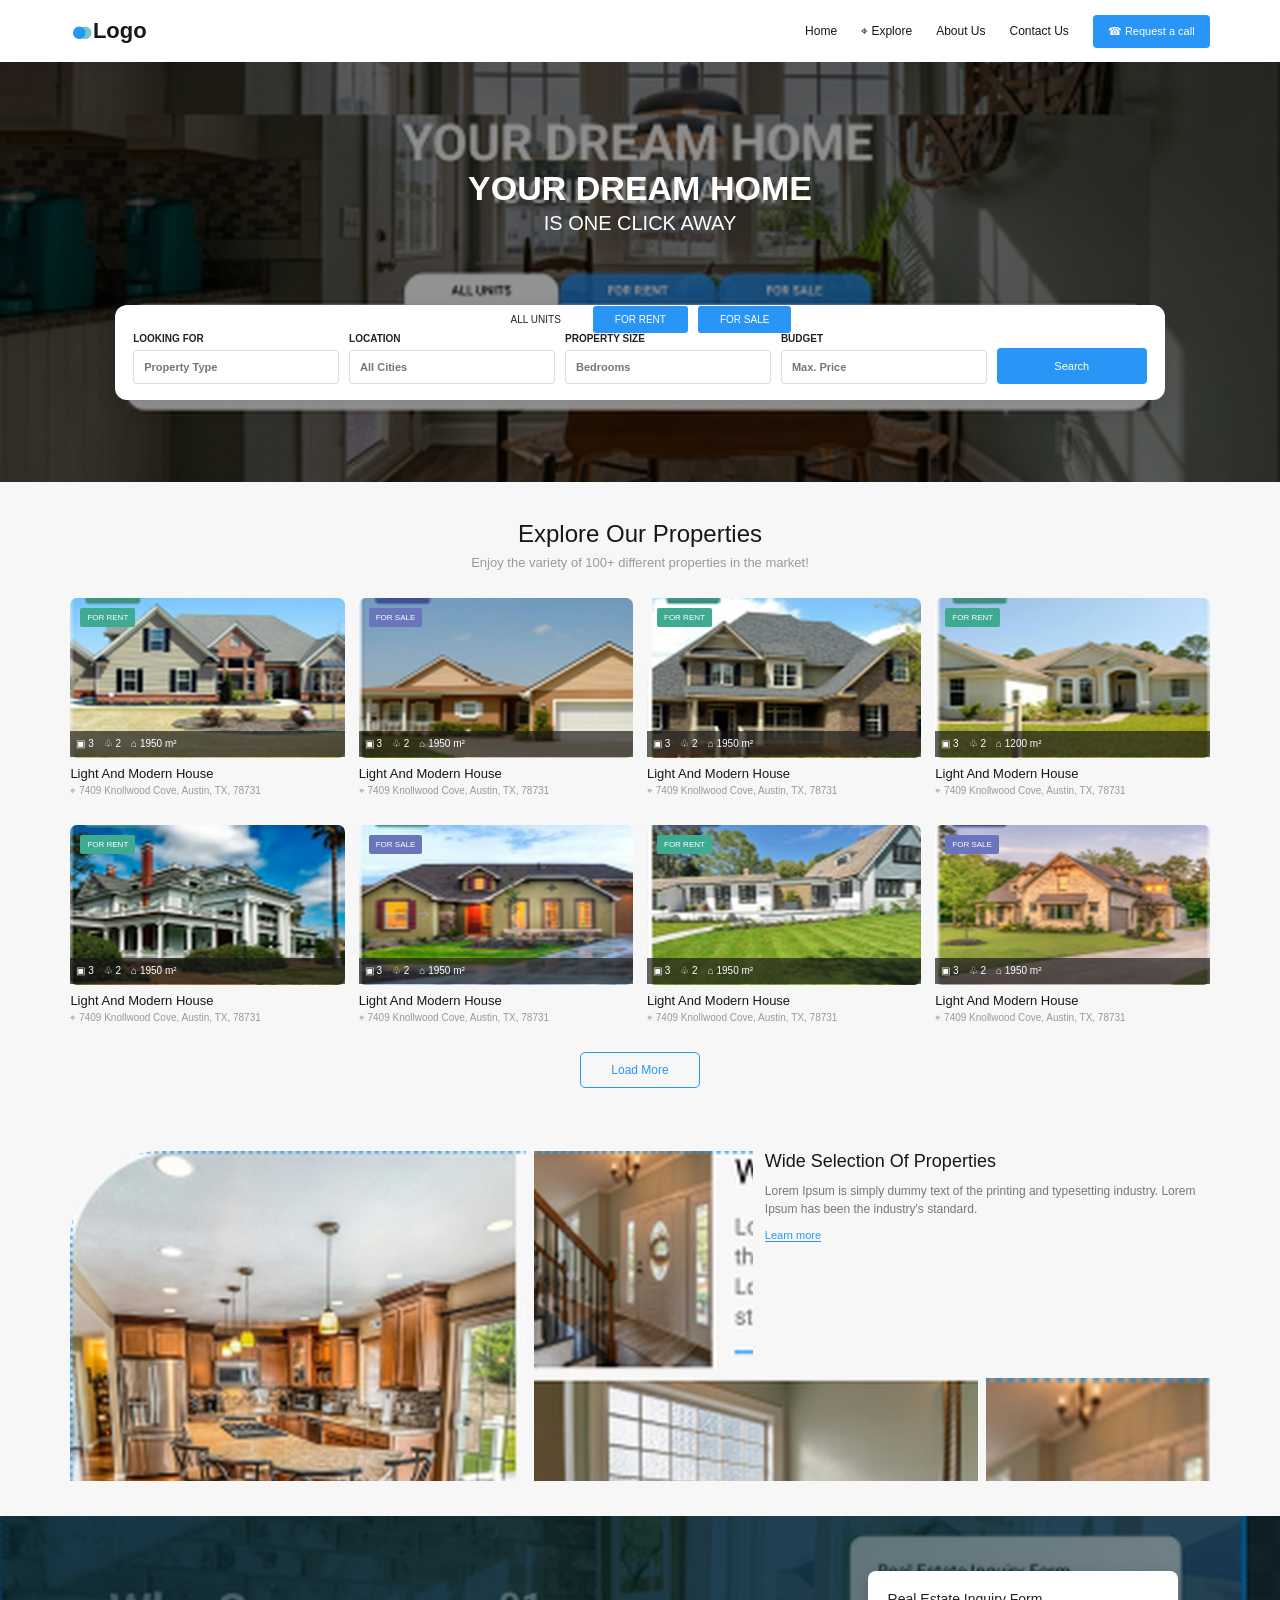
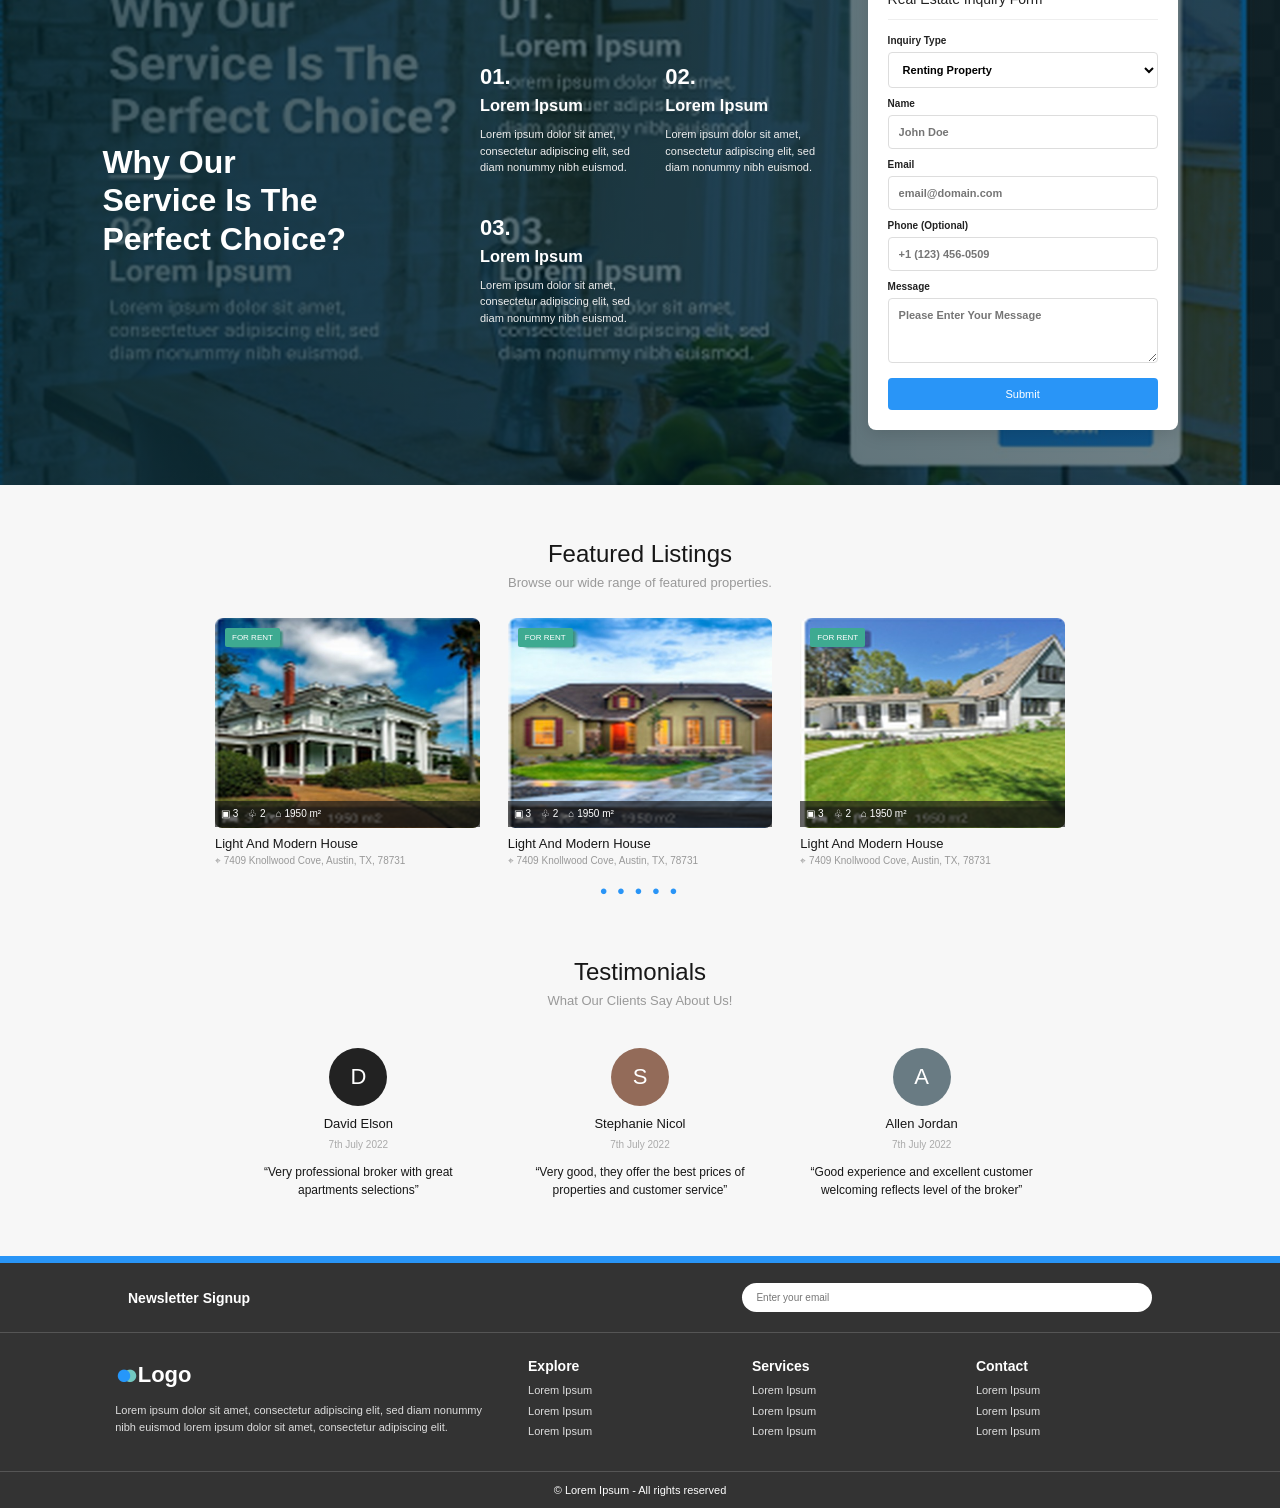
<file: HTML-CSS-BOOTSTRAP/real_estate_site/index.html>
<!DOCTYPE html>
<html lang="en">
<head>
  <meta charset="UTF-8">
  <meta name="viewport" content="width=device-width, initial-scale=1.0">
  <title>DreamHome - Real Estate</title>
  <link rel="stylesheet" href="style.css">
</head>
<body>
  <header class="header">
    <a class="logo" href="index.html"><span class="logo-mark">●</span> Logo</a>
    <nav>
      <a href="index.html">Home</a>
      <a href="#properties">⌖ Explore</a>
      <a href="#about">About Us</a>
      <a href="#contact">Contact Us</a>
      <a class="request" href="#contact">☎ Request a call</a>
    </nav>
  </header>

  <main>
    <section class="hero">
      <div class="hero-content">
        <h1>YOUR DREAM HOME</h1>
        <p>IS ONE CLICK AWAY</p>
        <div class="search-panel">
          <div class="tabs"><span class="selected">ALL UNITS</span><span>FOR RENT</span><span>FOR SALE</span></div>
          <div class="search-fields">
            <label>LOOKING FOR<input type="text" placeholder="Property Type"></label>
            <label>LOCATION<input type="text" placeholder="All Cities"></label>
            <label>PROPERTY SIZE<input type="text" placeholder="Bedrooms"></label>
            <label>BUDGET<input type="text" placeholder="Max. Price"></label>
            <button>Search</button>
          </div>
        </div>
      </div>
    </section>

    <section class="section properties" id="properties">
      <div class="section-heading"><h2>Explore Our Properties</h2><p>Enjoy the variety of 100+ different properties in the market!</p></div>
      <div class="property-grid">
        <article class="property-card"><a href="property.html"><img src="images/house-1.jpg" alt="House"><span class="tag">FOR RENT</span><div class="stats">▣ 3　♧ 2　⌂ 1950 m²</div><h3>Light And Modern House</h3><p>⌖ 7409 Knollwood Cove, Austin, TX, 78731</p></a></article>
        <article class="property-card"><a href="property.html"><img src="images/house-2.jpg" alt="House"><span class="tag sale">FOR SALE</span><div class="stats">▣ 3　♧ 2　⌂ 1950 m²</div><h3>Light And Modern House</h3><p>⌖ 7409 Knollwood Cove, Austin, TX, 78731</p></a></article>
        <article class="property-card"><a href="property.html"><img src="images/house-3.jpg" alt="House"><span class="tag">FOR RENT</span><div class="stats">▣ 3　♧ 2　⌂ 1950 m²</div><h3>Light And Modern House</h3><p>⌖ 7409 Knollwood Cove, Austin, TX, 78731</p></a></article>
        <article class="property-card"><a href="property.html"><img src="images/house-4.jpg" alt="House"><span class="tag">FOR RENT</span><div class="stats">▣ 3　♧ 2　⌂ 1200 m²</div><h3>Light And Modern House</h3><p>⌖ 7409 Knollwood Cove, Austin, TX, 78731</p></a></article>
        <article class="property-card"><a href="property.html"><img src="images/house-5.jpg" alt="House"><span class="tag">FOR RENT</span><div class="stats">▣ 3　♧ 2　⌂ 1950 m²</div><h3>Light And Modern House</h3><p>⌖ 7409 Knollwood Cove, Austin, TX, 78731</p></a></article>
        <article class="property-card"><a href="property.html"><img src="images/house-6.jpg" alt="House"><span class="tag sale">FOR SALE</span><div class="stats">▣ 3　♧ 2　⌂ 1950 m²</div><h3>Light And Modern House</h3><p>⌖ 7409 Knollwood Cove, Austin, TX, 78731</p></a></article>
        <article class="property-card"><a href="property.html"><img src="images/house-7.jpg" alt="House"><span class="tag">FOR RENT</span><div class="stats">▣ 3　♧ 2　⌂ 1950 m²</div><h3>Light And Modern House</h3><p>⌖ 7409 Knollwood Cove, Austin, TX, 78731</p></a></article>
        <article class="property-card"><a href="property.html"><img src="images/house-8.jpg" alt="House"><span class="tag sale">FOR SALE</span><div class="stats">▣ 3　♧ 2　⌂ 1950 m²</div><h3>Light And Modern House</h3><p>⌖ 7409 Knollwood Cove, Austin, TX, 78731</p></a></article>
      </div>
      <a class="load-more" href="#featured">Load More</a>
    </section>

    <section class="wide-feature" id="about">
      <img class="feature-main" src="images/interior-kitchen.jpg" alt="Modern kitchen interior">
      <div class="feature-side">
        <div class="feature-top"><img src="images/interior-stairs.jpg" alt="Interior"><div><h3>Wide Selection Of Properties</h3><p>Lorem Ipsum is simply dummy text of the printing and typesetting industry. Lorem Ipsum has been the industry's standard.</p><a href="#properties">Learn more</a></div></div>
        <div class="feature-bottom"><img src="images/interior-bath.jpg" alt="Bathroom"><img src="images/interior-stairs.jpg" alt="Home interior"></div>
      </div>
    </section>

    <section class="services" id="contact">
      <div class="service-copy">
        <h2>Why Our<br>Service Is The<br>Perfect Choice?</h2>
        <div class="service-points">
          <div><b>01.</b><h3>Lorem Ipsum</h3><p>Lorem ipsum dolor sit amet, consectetur adipiscing elit, sed diam nonummy nibh euismod.</p></div>
          <div><b>02.</b><h3>Lorem Ipsum</h3><p>Lorem ipsum dolor sit amet, consectetur adipiscing elit, sed diam nonummy nibh euismod.</p></div>
          <div><b>03.</b><h3>Lorem Ipsum</h3><p>Lorem ipsum dolor sit amet, consectetur adipiscing elit, sed diam nonummy nibh euismod.</p></div>
        </div>
      </div>
      <form class="inquiry">
        <h3>Real Estate Inquiry Form</h3>
        <label>Inquiry Type<select><option>Renting Property</option><option>Buying Property</option></select></label>
        <label>Name<input type="text" placeholder="John Doe"></label>
        <label>Email<input type="email" placeholder="email@domain.com"></label>
        <label>Phone (Optional)<input type="tel" placeholder="+1 (123) 456-0509"></label>
        <label>Message<textarea placeholder="Please Enter Your Message"></textarea></label>
        <button>Submit</button>
      </form>
    </section>

    <section class="section featured" id="featured">
      <div class="section-heading"><h2>Featured Listings</h2><p>Browse our wide range of featured properties.</p></div>
      <div class="featured-grid">
        <article class="property-card"><a href="property.html"><img src="images/house-5.jpg" alt="Featured property"><span class="tag">FOR RENT</span><div class="stats">▣ 3　♧ 2　⌂ 1950 m²</div><h3>Light And Modern House</h3><p>⌖ 7409 Knollwood Cove, Austin, TX, 78731</p></a></article>
        <article class="property-card"><a href="property.html"><img src="images/house-6.jpg" alt="Featured property"><span class="tag">FOR RENT</span><div class="stats">▣ 3　♧ 2　⌂ 1950 m²</div><h3>Light And Modern House</h3><p>⌖ 7409 Knollwood Cove, Austin, TX, 78731</p></a></article>
        <article class="property-card"><a href="property.html"><img src="images/house-7.jpg" alt="Featured property"><span class="tag">FOR RENT</span><div class="stats">▣ 3　♧ 2　⌂ 1950 m²</div><h3>Light And Modern House</h3><p>⌖ 7409 Knollwood Cove, Austin, TX, 78731</p></a></article>
      </div>
      <div class="dots">● ● ● ● ●</div>
    </section>

    <section class="testimonials">
      <div class="section-heading"><h2>Testimonials</h2><p>What Our Clients Say About Us!</p></div>
      <div class="reviews">
        <article><div class="avatar">D</div><h3>David Elson</h3><small>7th July 2022</small><p>“Very professional broker with great apartments selections”</p></article>
        <article><div class="avatar avatar-two">S</div><h3>Stephanie Nicol</h3><small>7th July 2022</small><p>“Very good, they offer the best prices of properties and customer service”</p></article>
        <article><div class="avatar avatar-three">A</div><h3>Allen Jordan</h3><small>7th July 2022</small><p>“Good experience and excellent customer welcoming reflects level of the broker”</p></article>
      </div>
    </section>
  </main>

  <footer class="footer">
    <div class="newsletter"><strong>Newsletter Signup</strong><input type="email" placeholder="Enter your email"></div>
    <div class="footer-main">
      <div><a class="logo footer-logo" href="#"> <span class="logo-mark">●</span> Logo</a><p>Lorem ipsum dolor sit amet, consectetur adipiscing elit, sed diam nonummy nibh euismod lorem ipsum dolor sit amet, consectetur adipiscing elit.</p></div>
      <div><h3>Explore</h3><a href="#">Lorem Ipsum</a><a href="#">Lorem Ipsum</a><a href="#">Lorem Ipsum</a></div>
      <div><h3>Services</h3><a href="#">Lorem Ipsum</a><a href="#">Lorem Ipsum</a><a href="#">Lorem Ipsum</a></div>
      <div><h3>Contact</h3><a href="#">Lorem Ipsum</a><a href="#">Lorem Ipsum</a><a href="#">Lorem Ipsum</a></div>
    </div>
    <div class="copyright">© Lorem Ipsum - All rights reserved</div>
  </footer>
</body>
</html>
</file>
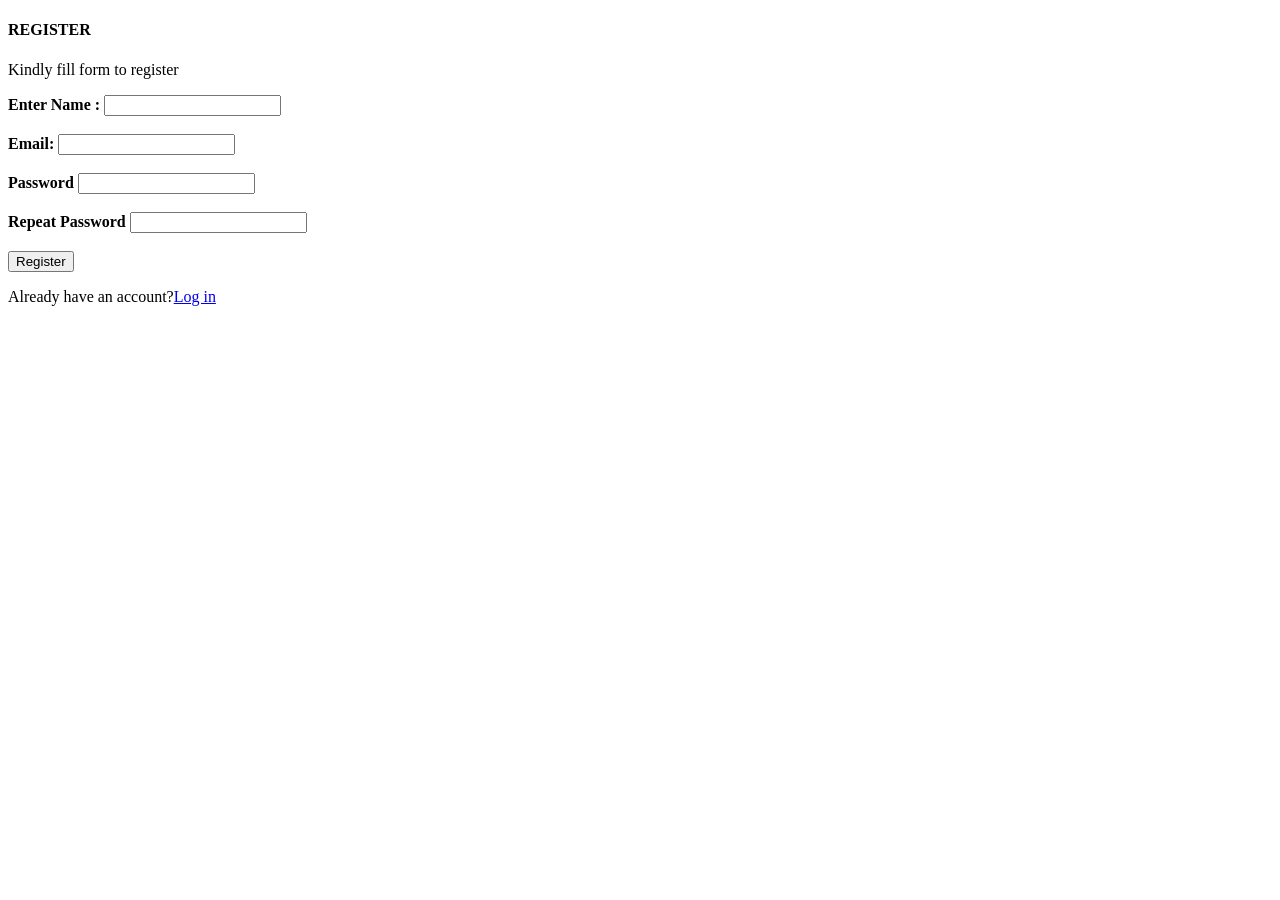
<file: HTML-CSS-BOOTSTRAP/form.html>
<!DOCTYPE html>
<html lang="en">
<head>
    <meta charset="UTF-8">
    <meta name="viewport" content="width=device-width, initial-scale=1.0">
    <title>Html form </title>
</head>
<body>
    
    <form action="">
        <h4><b>REGISTER</b></h4>

    <p>Kindly fill form to register </p>
        <label for="name">
            <b>Enter Name :</b>
        </label>
        <input type="text" id="name">
        <br>
        <br>
        <label for="">
            <b>Email:</b>
        </label>
        <input type="email">
        <br>
        <br>

        <label for="">
            <b>Password</b>
        </label>
        <input type="password">
        <br>
        <br>
        <label for="">
            <b> Repeat Password</b>
        </label>
        <input type="password">
        <br>
        <br>

        <button>Register</button>

        <p>Already have an account?<a href="#">Log in </a></p>
        
    </form>
</body>
</html>
</file>
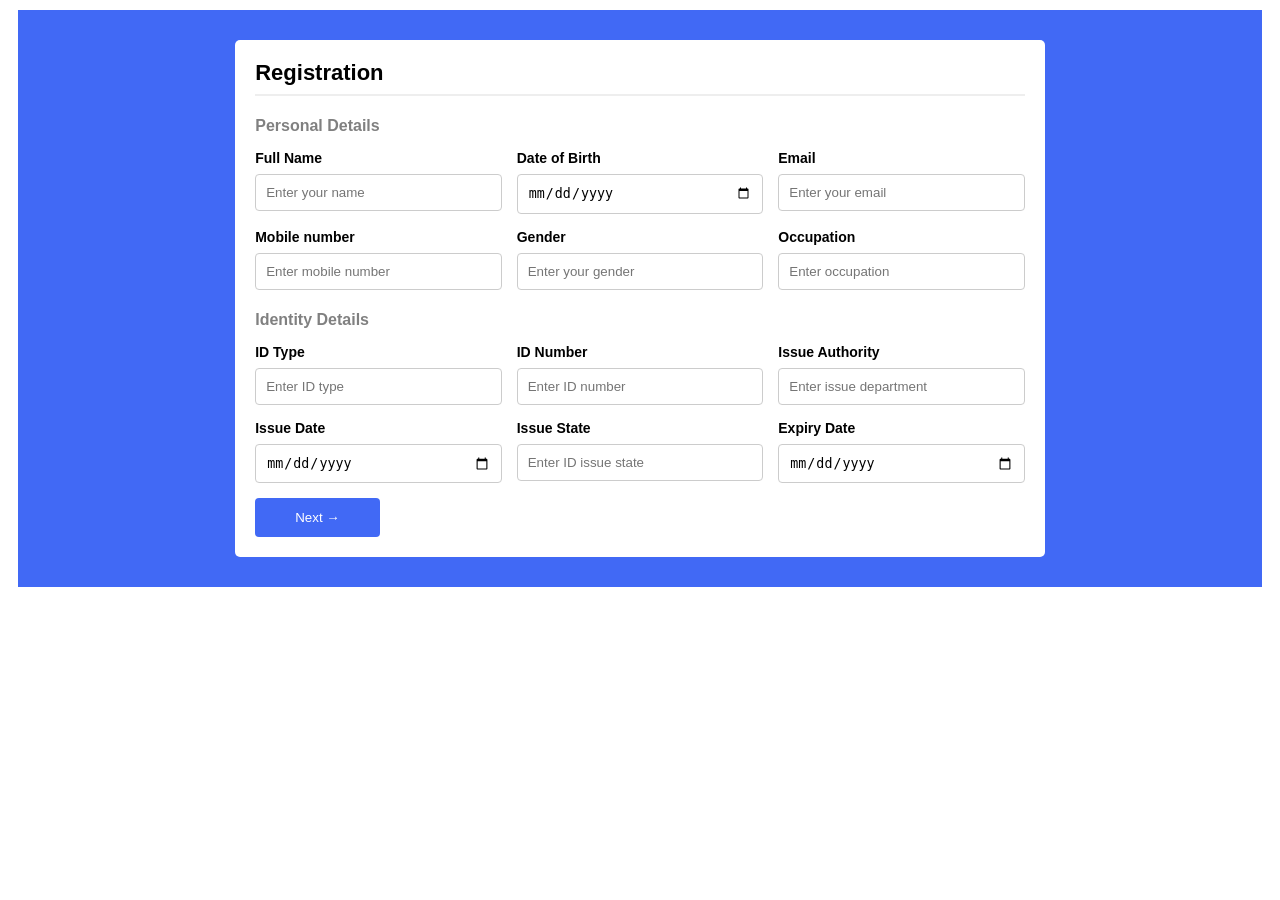
<file: HTML-CSS-BOOTSTRAP/FORMS assignment/personalDetailForm.html>
<!DOCTYPE html>
<html>
<head>
    <title>Personal Details Form</title>

    <style>
        body {
            font-family: Arial, sans-serif;
            background-color: white;
        }

        .main {
            background-color: #4169f5;
            padding: 30px;
            margin: 10px;
        }

        .container {
            background-color: white;
            width: 65%;
            margin: auto;
            padding: 20px;
            border-radius: 5px;
        }

        h2 {
            font-size: 22px;
            margin-top: 0;
            border-bottom: 2px solid #eee;
            padding-bottom: 8px;
        }

        h4 {
            color: gray;
            margin-bottom: 15px;
        }

        .row {
            display: grid;
            grid-template-columns: 1fr 1fr 1fr;
            gap: 15px;
            margin-bottom: 15px;
        }

        label {
            font-size: 14px;
            font-weight: bold;
            display: block;
            margin-bottom: 8px;
        }

        input {
            width: 100%;
            padding: 10px;
            border: 1px solid #ccc;
            border-radius: 4px;
            box-sizing: border-box;
        }

        button {
            background-color: #4169f5;
            color: white;
            padding: 12px 40px;
            border: none;
            border-radius: 4px;
            cursor: pointer;
        }

        button:hover {
            background-color: #244bd1;
        }
    </style>
</head>

<body>

<div class="main">

    <div class="container">

        <h2>Registration</h2>

        <h4>Personal Details</h4>

        <form>

            <div class="row">
                <div>
                    <label>Full Name</label>
                    <input type="text" placeholder="Enter your name">
                </div>

                <div>
                    <label>Date of Birth</label>
                    <input type="date">
                </div>

                <div>
                    <label>Email</label>
                    <input type="email" placeholder="Enter your email">
                </div>
            </div>

            <div class="row">
                <div>
                    <label>Mobile number</label>
                    <input type="tel" placeholder="Enter mobile number">
                </div>

                <div>
                    <label>Gender</label>
                    <input type="text" placeholder="Enter your gender">
                </div>

                <div>
                    <label>Occupation</label>
                    <input type="text" placeholder="Enter occupation">
                </div>
            </div>

            <h4>Identity Details</h4>

            <div class="row">
                <div>
                    <label>ID Type</label>
                    <input type="text" placeholder="Enter ID type">
                </div>

                <div>
                    <label>ID Number</label>
                    <input type="text" placeholder="Enter ID number">
                </div>

                <div>
                    <label>Issue Authority</label>
                    <input type="text" placeholder="Enter issue department">
                </div>
            </div>

            <div class="row">
                <div>
                    <label>Issue Date</label>
                    <input type="date">
                </div>

                <div>
                    <label>Issue State</label>
                    <input type="text" placeholder="Enter ID issue state">
                </div>

                <div>
                    <label>Expiry Date</label>
                    <input type="date">
                </div>
            </div>

            <button type="submit">Next →</button>

        </form>

    </div>

</div>

</body>
</html>
</file>
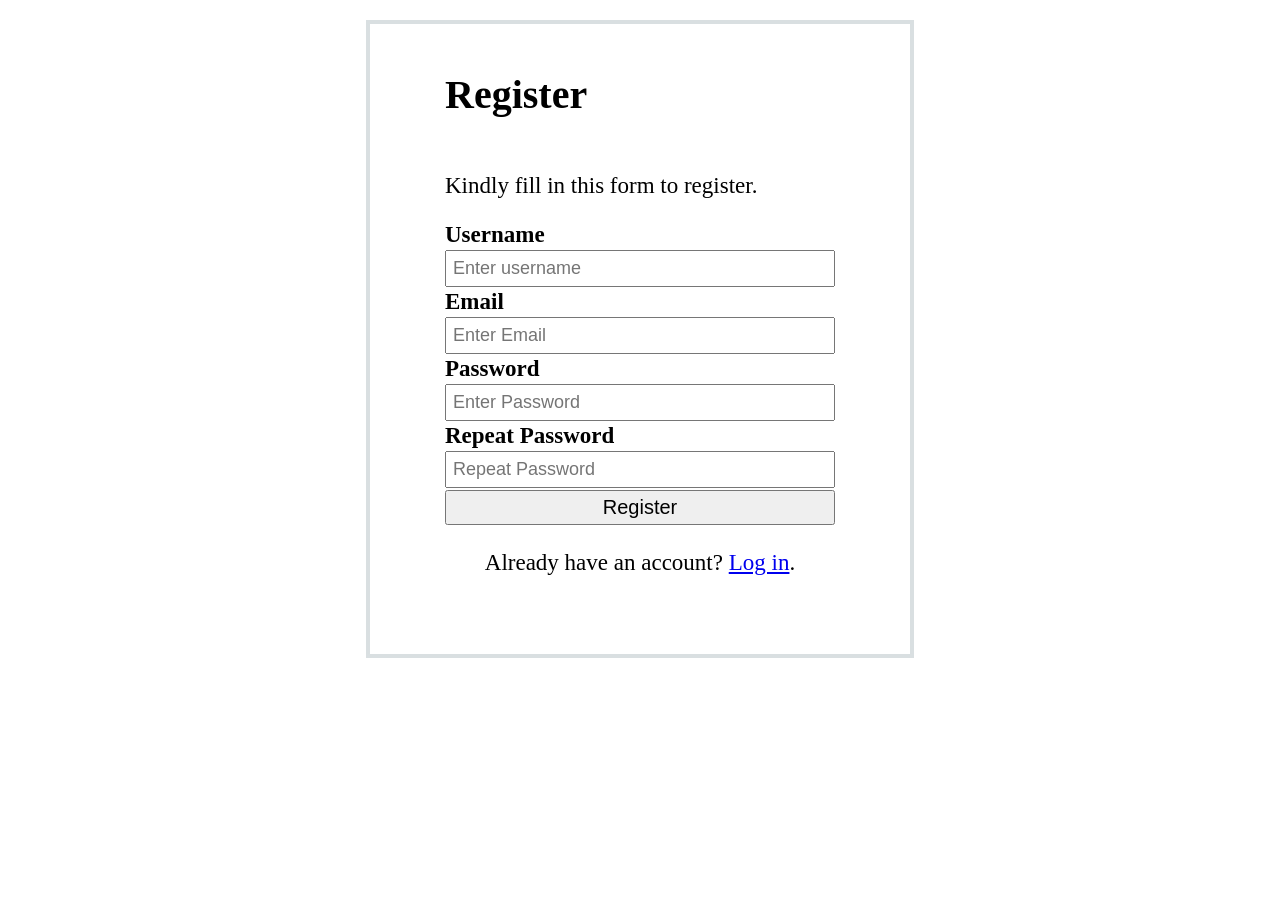
<file: HTML-CSS-BOOTSTRAP/FORMS assignment/studentRegistrationForm.html>
<!DOCTYPE html>
<html lang="en">
<head>
    <meta charset="UTF-8">
    <meta name="viewport" content="width=device-width, initial-scale=1.0">
    <title>Register Form</title>

    <style>
        body {
            font-family: "Times New Roman", serif;
        }

        .container {
            border: 4px solid #d9dfe1;
            padding: 20px 75px 55px;
            margin: 20px auto;
            width: 390px;
        }

        h1 {
            font-size: 40px;
            margin-bottom: 55px;
        }

        p {
            font-size: 23px;
        }

        label {
            font-size: 23px;
            font-weight: bold;
        }

        input[type="text"],
        input[type="email"],
        input[type="password"] {
            width: 100%;
            padding: 6px;
            margin: 2px 0;
            box-sizing: border-box;
            font-size: 18px;
        }

        button {
            width: 100%;
            padding: 4px;
            font-size: 20px;
            cursor: pointer;
        }

        .login {
            text-align: center;
            margin-top: 25px;
        }
    </style>
</head>

<body>

    <div class="container">

        <h1>Register</h1>

        <p>Kindly fill in this form to register.</p>

        <form>

            <label>Username</label>
            <input type="text" placeholder="Enter username" required>

            <label>Email</label>
            <input type="email" placeholder="Enter Email" required>

            <label>Password</label>
            <input type="password" placeholder="Enter Password" required>

            <label>Repeat Password</label>
            <input type="password" placeholder="Repeat Password" required>

            <button type="submit">Register</button>

        </form>

        <div class="login">
            <p>Already have an account?
                <a href="#">Log in</a>.
            </p>
        </div>

    </div>

</body>
</html>
</file>
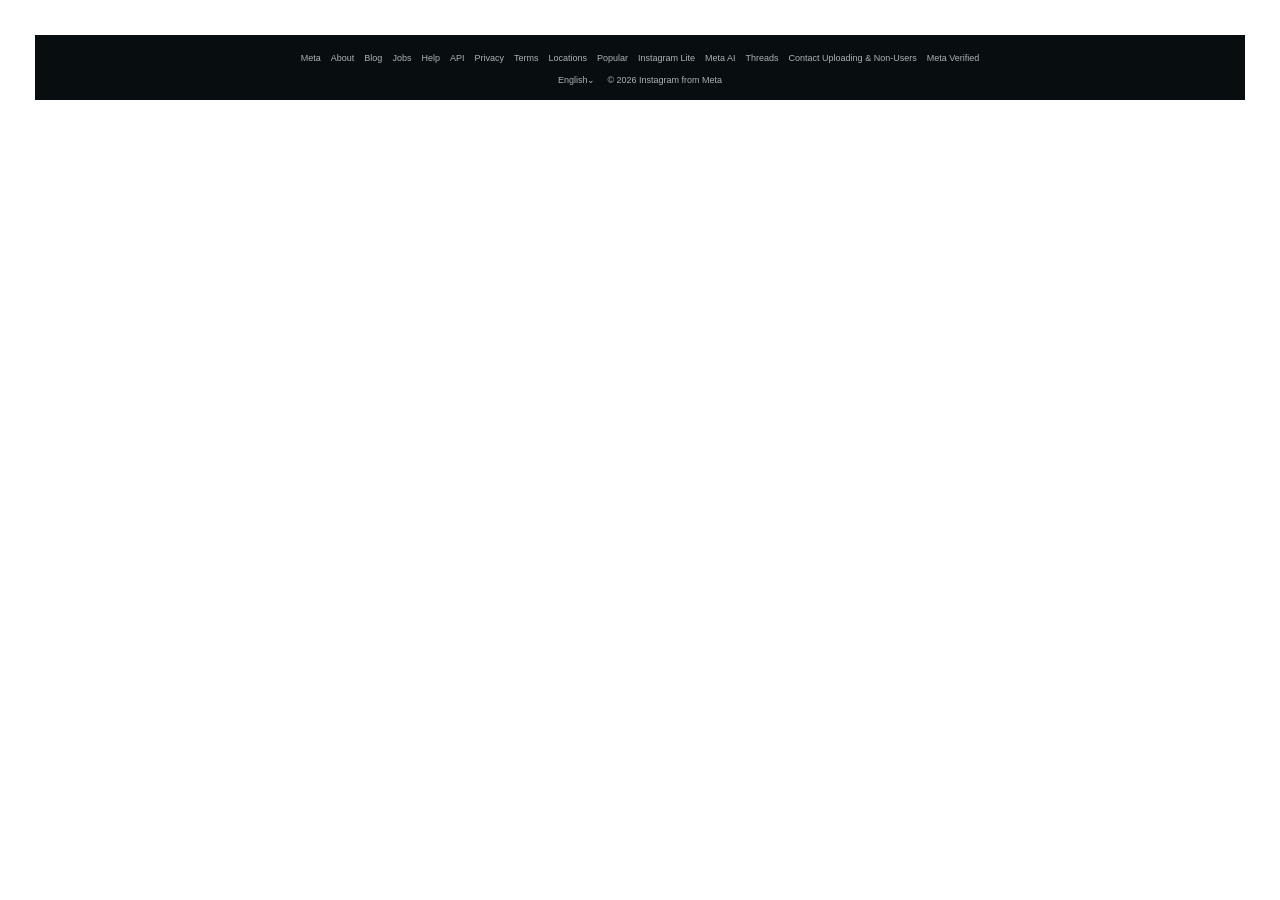
<file: HTML-CSS-BOOTSTRAP/Navbar/instagram-footer.html>
<!DOCTYPE html>
<html lang="en">
<head>
  <meta charset="UTF-8">
  <meta name="viewport" content="width=device-width, initial-scale=1.0">
  <title>Instagram Footer</title>
  <link rel="stylesheet" href="instagram-footer.css">
</head>
<body>
  <footer class="instagram-footer">
    <div class="footer-links">
      <a href="#">Meta</a><a href="#">About</a><a href="#">Blog</a>
      <a href="#">Jobs</a><a href="#">Help</a><a href="#">API</a>
      <a href="#">Privacy</a><a href="#">Terms</a><a href="#">Locations</a>
      <a href="#">Popular</a><a href="#">Instagram Lite</a><a href="#">Meta AI</a>
      <a href="#">Threads</a><a href="#">Contact Uploading & Non-Users</a>
      <a href="#">Meta Verified</a>
    </div>
    <div class="footer-bottom">
      <span>English⌄</span>
      <span>© 2026 Instagram from Meta</span>
    </div>
  </footer>
</body>
</html>
</file>
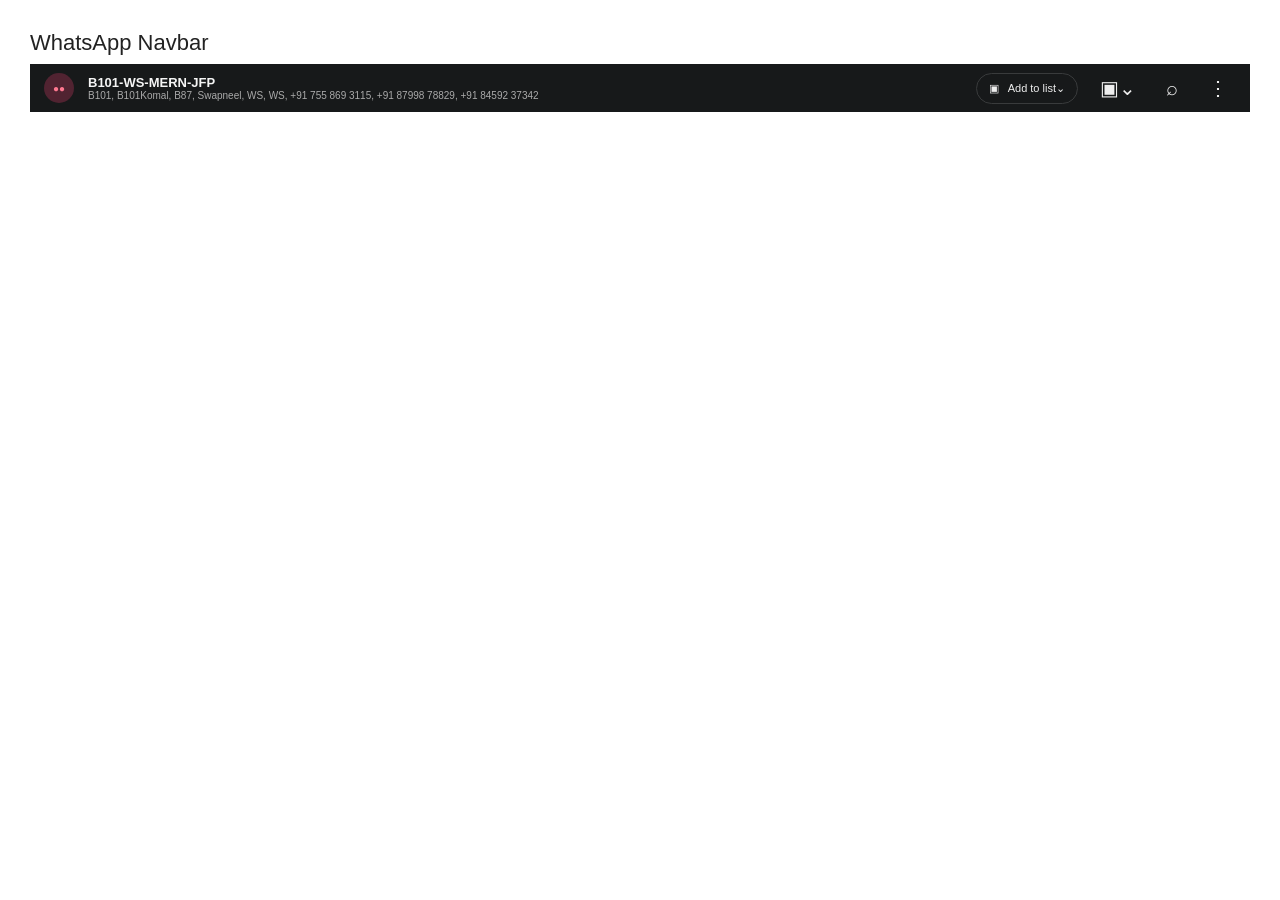
<file: HTML-CSS-BOOTSTRAP/Navbar/whatsapp.html>
<!DOCTYPE html>
<html lang="en">
<head>
  <meta charset="UTF-8">
  <meta name="viewport" content="width=device-width, initial-scale=1.0">
  <title>WhatsApp Navbar</title>
  <link rel="stylesheet" href="whatsapp.css">
</head>
<body>
  <h2>WhatsApp Navbar</h2>
  <nav class="wa-navbar">
    <div class="group-icon">●●</div>
    <div class="group-info">
      <strong>B101-WS-MERN-JFP</strong>
      <small>B101, B101Komal, B87, Swapneel, WS, WS, +91 755 869 3115, +91 87998 78829, +91 84592 37342</small>
    </div>
    <button class="list-button">▣ &nbsp; Add to list⌄</button>
    <button class="nav-icon">▣⌄</button>
    <button class="nav-icon">⌕</button>
    <button class="nav-icon">⋮</button>
  </nav>
</body>
</html>
</file>
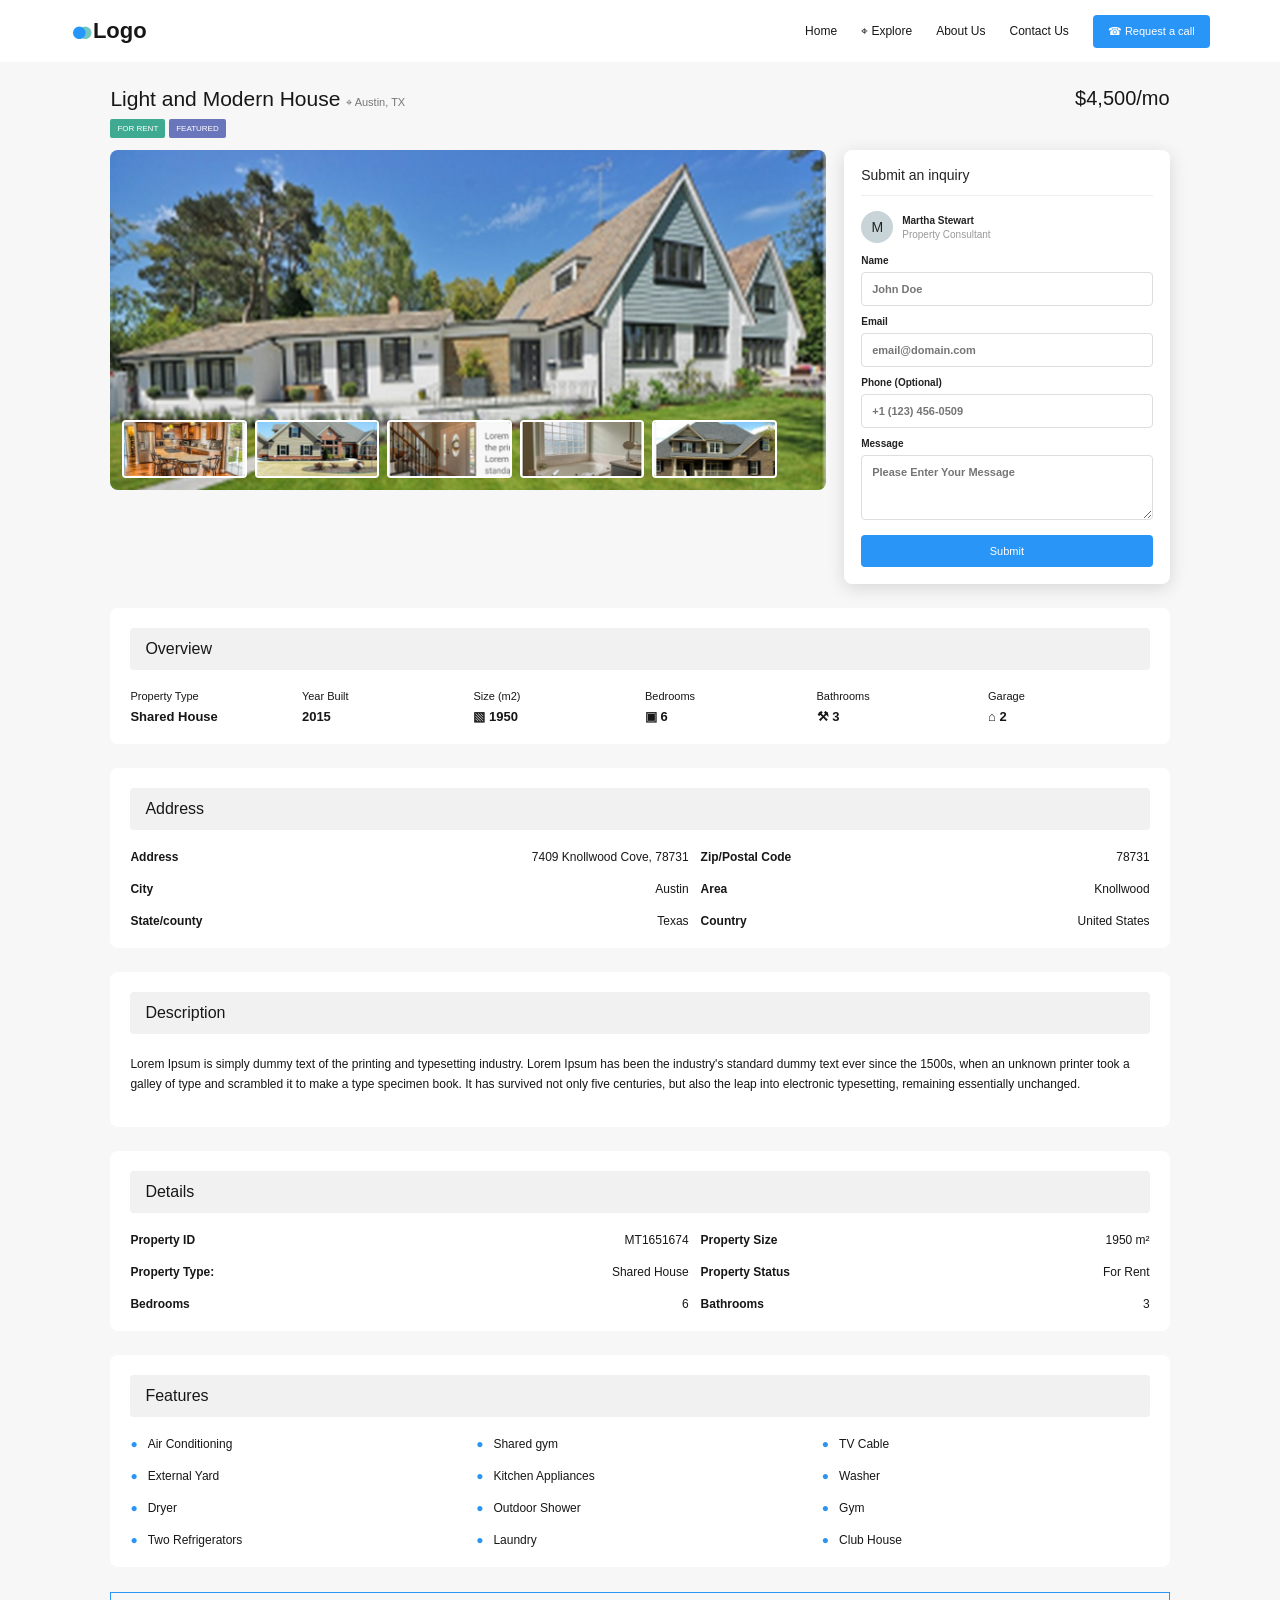
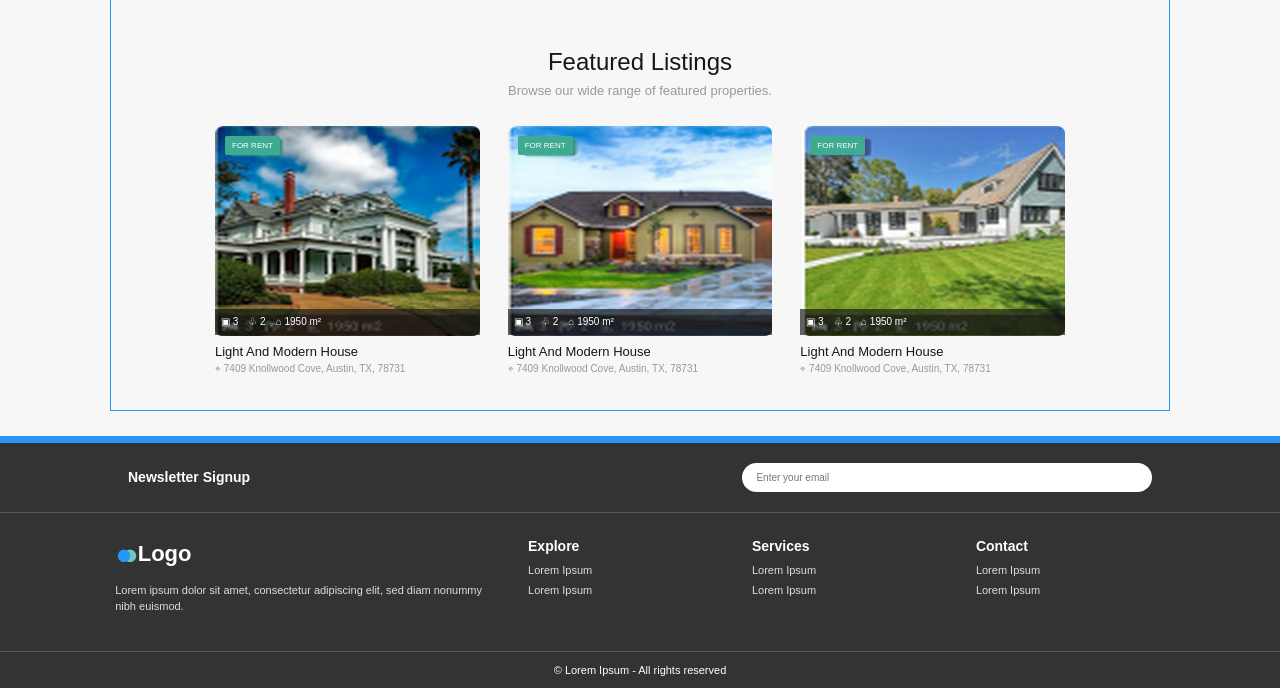
<file: HTML-CSS-BOOTSTRAP/real_estate_site/property.html>
<!DOCTYPE html>
<html lang="en">
<head>
  <meta charset="UTF-8">
  <meta name="viewport" content="width=device-width, initial-scale=1.0">
  <title>Property Details - DreamHome</title>
  <link rel="stylesheet" href="style.css">
</head>
<body>
  <header class="header">
    <a class="logo" href="index.html"><span class="logo-mark">●</span> Logo</a>
    <nav><a href="index.html">Home</a><a href="index.html#properties">⌖ Explore</a><a href="index.html#about">About Us</a><a href="index.html#contact">Contact Us</a><a class="request" href="index.html#contact">☎ Request a call</a></nav>
  </header>

  <main class="details-page">
    <div class="detail-title"><div><h1>Light and Modern House <small>⌖ Austin, TX</small></h1><span class="tag">FOR RENT</span> <span class="tag sale">FEATURED</span></div><strong>$4,500/mo</strong></div>
    <div class="detail-top">
      <div class="gallery"><img class="main-house" src="images/featured-house.jpg" alt="Modern house"><div class="thumbs"><img src="images/interior-kitchen.jpg" alt=""><img src="images/house-1.jpg" alt=""><img src="images/interior-stairs.jpg" alt=""><img src="images/interior-bath.jpg" alt=""><img src="images/house-3.jpg" alt=""></div></div>
      <form class="detail-inquiry"><h3>Submit an inquiry</h3><div class="agent"><div class="agent-avatar">M</div><div><b>Martha Stewart</b><small>Property Consultant</small></div></div><label>Name<input type="text" placeholder="John Doe"></label><label>Email<input type="email" placeholder="email@domain.com"></label><label>Phone (Optional)<input type="tel" placeholder="+1 (123) 456-0509"></label><label>Message<textarea placeholder="Please Enter Your Message"></textarea></label><button>Submit</button></form>
    </div>

    <section class="info-box"><h2>Overview</h2><div class="overview-grid"><div>Property Type<strong>Shared House</strong></div><div>Year Built<strong>2015</strong></div><div>Size (m2)<strong>▧ 1950</strong></div><div>Bedrooms<strong>▣ 6</strong></div><div>Bathrooms<strong>⚒ 3</strong></div><div>Garage<strong>⌂ 2</strong></div></div></section>
    <section class="info-box"><h2>Address</h2><div class="address-grid"><b>Address</b><span>7409 Knollwood Cove, 78731</span><b>Zip/Postal Code</b><span>78731</span><b>City</b><span>Austin</span><b>Area</b><span>Knollwood</span><b>State/county</b><span>Texas</span><b>Country</b><span>United States</span></div></section>
    <section class="info-box"><h2>Description</h2><p>Lorem Ipsum is simply dummy text of the printing and typesetting industry. Lorem Ipsum has been the industry's standard dummy text ever since the 1500s, when an unknown printer took a galley of type and scrambled it to make a type specimen book. It has survived not only five centuries, but also the leap into electronic typesetting, remaining essentially unchanged.</p></section>
    <section class="info-box"><h2>Details</h2><div class="details-grid"><b>Property ID</b><span>MT1651674</span><b>Property Size</b><span>1950 m²</span><b>Property Type:</b><span>Shared House</span><b>Property Status</b><span>For Rent</span><b>Bedrooms</b><span>6</span><b>Bathrooms</b><span>3</span></div></section>
    <section class="info-box"><h2>Features</h2><div class="features-grid"><span>Air Conditioning</span><span>Shared gym</span><span>TV Cable</span><span>External Yard</span><span>Kitchen Appliances</span><span>Washer</span><span>Dryer</span><span>Outdoor Shower</span><span>Gym</span><span>Two Refrigerators</span><span>Laundry</span><span>Club House</span></div></section>
    <section class="section featured detail-featured"><div class="section-heading"><h2>Featured Listings</h2><p>Browse our wide range of featured properties.</p></div><div class="featured-grid">
      <article class="property-card"><a href="#"><img src="images/house-5.jpg" alt="House"><span class="tag">FOR RENT</span><div class="stats">▣ 3　♧ 2　⌂ 1950 m²</div><h3>Light And Modern House</h3><p>⌖ 7409 Knollwood Cove, Austin, TX, 78731</p></a></article>
      <article class="property-card"><a href="#"><img src="images/house-6.jpg" alt="House"><span class="tag">FOR RENT</span><div class="stats">▣ 3　♧ 2　⌂ 1950 m²</div><h3>Light And Modern House</h3><p>⌖ 7409 Knollwood Cove, Austin, TX, 78731</p></a></article>
      <article class="property-card"><a href="#"><img src="images/house-7.jpg" alt="House"><span class="tag">FOR RENT</span><div class="stats">▣ 3　♧ 2　⌂ 1950 m²</div><h3>Light And Modern House</h3><p>⌖ 7409 Knollwood Cove, Austin, TX, 78731</p></a></article>
    </div></section>
  </main>
  <footer class="footer"><div class="newsletter"><strong>Newsletter Signup</strong><input type="email" placeholder="Enter your email"></div><div class="footer-main"><div><a class="logo footer-logo" href="index.html"><span class="logo-mark">●</span> Logo</a><p>Lorem ipsum dolor sit amet, consectetur adipiscing elit, sed diam nonummy nibh euismod.</p></div><div><h3>Explore</h3><a href="#">Lorem Ipsum</a><a href="#">Lorem Ipsum</a></div><div><h3>Services</h3><a href="#">Lorem Ipsum</a><a href="#">Lorem Ipsum</a></div><div><h3>Contact</h3><a href="#">Lorem Ipsum</a><a href="#">Lorem Ipsum</a></div></div><div class="copyright">© Lorem Ipsum - All rights reserved</div></footer>
</body>
</html>
</file>
<file: HTML-CSS-BOOTSTRAP/real_estate_site/style.css>
* { box-sizing: border-box; }
html { scroll-behavior: smooth; }
body { margin: 0; background: #f7f7f7; color: #171717; font-family: Arial, Helvetica, sans-serif; font-size: 14px; }
a { color: inherit; text-decoration: none; }
.header { height: 62px; padding: 0 5.5%; background: #fff; display: flex; align-items: center; justify-content: space-between; }
.logo { font-size: 22px; font-weight: 700; display: inline-flex; align-items: center; gap: 5px; }
.logo-mark { color: #2697fa; font-size: 29px; text-shadow: 6px 0 #72c8c0; }
.header nav { display: flex; align-items: center; gap: 24px; font-size: 12px; }
.request, button { background: #2995f7; color: #fff; border: 0; border-radius: 4px; padding: 10px 15px; font-size: 11px; cursor: pointer; }
.hero { min-height: 420px; background: linear-gradient(rgba(0,0,0,.45),rgba(0,0,0,.40)), url("images/hero-room.jpg") center/cover no-repeat; display: flex; align-items: center; justify-content: center; text-align: center; color: white; }
.hero-content { width: 82%; padding-top: 25px; }
.hero h1 { margin: 0; font-size: 34px; font-weight: 700; }
.hero-content > p { margin: 4px 0 70px; font-size: 20px; }
.search-panel { background: white; color: #222; border-radius: 12px; padding: 0 18px 16px; text-align: left; box-shadow: 0 5px 20px #0002; }
.tabs { display: flex; justify-content: center; gap: 10px; height: 28px; align-items: center; font-size: 10px; }
.tabs span { padding: 8px 22px; color: #fff; background: #2995f7; border-radius: 3px; }
.tabs .selected { background: white; color: #222; }
.search-fields { display: grid; grid-template-columns: repeat(4,1fr) 150px; gap: 10px; align-items: end; }
.search-fields label, .inquiry label, .detail-inquiry label { display: block; font-size: 10px; font-weight: bold; }
.search-fields input, .inquiry input, .inquiry select, .inquiry textarea, .detail-inquiry input, .detail-inquiry textarea { width: 100%; display: block; border: 1px solid #ddd; border-radius: 4px; padding: 10px; margin-top: 6px; font: inherit; font-size: 11px; background: white; }
.search-fields button { height: 36px; }
.section { padding: 38px 5.5%; }
.section-heading { text-align: center; margin-bottom: 28px; }
.section-heading h2 { font-size: 24px; font-weight: 500; margin: 0 0 7px; }
.section-heading p { color: #999; font-size: 13px; margin: 0; }
.property-grid { display: grid; grid-template-columns: repeat(4,1fr); gap: 28px 14px; }
.property-card { min-width: 0; position: relative; }
.property-card img { width: 100%; height: 160px; display: block; object-fit: cover; border-radius: 7px; }
.property-card .tag { position: absolute; top: 10px; left: 10px; }
.tag { display: inline-block; background: #3eaa91; color: white; font-size: 8px; padding: 5px 7px; border-radius: 2px; }
.tag.sale { background: #6a76bb; }
.stats { position: relative; margin-top: -27px; background: #171717aa; color: white; padding: 6px; font-size: 10px; }
.property-card h3 { font-size: 13px; font-weight: 500; margin: 9px 0 4px; }
.property-card p { font-size: 10px; color: #999; margin: 0; }
.load-more { display: block; width: 120px; margin: 28px auto 0; border: 1px solid #2995f7; color: #2995f7; border-radius: 5px; text-align: center; padding: 10px; font-size: 12px; }
.wide-feature { margin: 25px 5.5% 35px; display: grid; grid-template-columns: 40% 60%; gap: 8px; height: 330px; overflow: hidden; }
.feature-main { width: 100%; height: 100%; object-fit: cover; border-radius: 90px 0 0 50px; }
.feature-side { display: grid; grid-template-rows: 40% 60%; gap: 8px; min-width: 0; }
.feature-top { display: grid; grid-template-columns: 32% 1fr; gap: 12px; }
.feature-top img, .feature-bottom img { width: 100%; height: 100%; object-fit: cover; }
.feature-top h3 { margin: 0 0 10px; font-size: 18px; font-weight: 500; }
.feature-top p { font-size: 12px; line-height: 1.5; color: #777; margin: 0 0 8px; }
.feature-top a { color: #2995f7; border-bottom: 1px solid; font-size: 11px; }
.feature-bottom { display: grid; grid-template-columns: 65% 35%; gap: 8px; }
.services { min-height: 480px; background: linear-gradient(90deg,rgba(0,34,45,.75),rgba(0,30,40,.55)),url("images/service-room.jpg") center/cover; padding: 55px 8%; display: grid; grid-template-columns: 1fr 310px; gap: 45px; color: white; align-items: center; }
.service-copy { display: grid; grid-template-columns: 1fr 1fr; gap: 35px; align-items: center; }
.service-copy h2 { font-size: 32px; line-height: 1.2; }
.service-points { display: grid; grid-template-columns: 1fr 1fr; gap: 28px; }
.service-points b { font-size: 22px; }
.service-points h3 { margin: 6px 0; }
.service-points p { color: #eee; font-size: 11px; line-height: 1.5; }
.inquiry, .detail-inquiry { background: white; color: #222; border-radius: 8px; padding: 20px; box-shadow: 0 4px 18px #0002; }
.inquiry h3, .detail-inquiry h3 { font-size: 14px; font-weight: 500; margin: 0 0 15px; padding-bottom: 12px; border-bottom: 1px solid #eee; }
.inquiry label, .detail-inquiry label { margin: 10px 0; }
.inquiry textarea, .detail-inquiry textarea { height: 65px; resize: vertical; }
.inquiry button, .detail-inquiry button { width: 100%; margin-top: 5px; }
.featured { padding-top: 55px; padding-bottom: 35px; }
.featured-grid { display: grid; grid-template-columns: repeat(3,1fr); gap: 28px; max-width: 850px; margin: auto; }
.featured-grid .property-card img { height: 210px; }
.dots { text-align: center; color: #2995f7; font-size: 13px; letter-spacing: 3px; margin-top: 16px; }
.testimonials { padding: 25px 8% 45px; }
.reviews { display: grid; grid-template-columns: repeat(3,1fr); gap: 45px; max-width: 800px; margin: 40px auto 0; text-align: center; }
.avatar { width: 58px; height: 58px; border-radius: 50%; background: #222; color: white; display: grid; place-items: center; margin: auto; font-size: 22px; }
.avatar-two { background: #936b59; }.avatar-three { background: #697b83; }
.reviews h3 { font-size: 13px; font-weight: 500; margin: 10px 0 4px; }
.reviews small { color: #aaa; font-size: 10px; }
.reviews p { font-size: 12px; line-height: 1.5; }
.footer { background: #333; color: white; border-top: 7px solid #2995f7; }
.newsletter { padding: 20px 10%; display: flex; align-items: center; justify-content: space-between; border-bottom: 1px solid #555; }
.newsletter input { width: 40%; border: 0; border-radius: 20px; padding: 9px 14px; font-size: 10px; }
.footer-main { padding: 25px 9%; display: grid; grid-template-columns: 2fr 1fr 1fr 1fr; gap: 35px; }
.footer-logo { color: white; }
.footer-main p, .footer-main a:not(.logo) { color: #ddd; font-size: 11px; line-height: 1.5; }
.footer-main h3 { margin: 0 0 8px; font-size: 14px; }
.footer-main a:not(.logo) { display: block; margin: 4px 0; }
.copyright { border-top: 1px solid #555; text-align: center; padding: 12px; font-size: 11px; }
.details-page { max-width: 1200px; margin: auto; padding: 25px 5.5%; }
.detail-title { display: flex; justify-content: space-between; align-items: flex-start; margin-bottom: 12px; }
.detail-title h1 { font-size: 21px; font-weight: 500; margin: 0 0 7px; }
.detail-title h1 small { color: #777; font-size: 11px; }
.detail-title > strong { font-size: 20px; font-weight: 500; }
.detail-title .tag { font-size: 8px; }
.detail-top { display: grid; grid-template-columns: 2.2fr 1fr; gap: 18px; align-items: start; }
.gallery { min-width: 0; }
.main-house { width: 100%; height: 340px; object-fit: cover; border-radius: 8px; display: block; }
.thumbs { display: flex; gap: 8px; margin-top: -70px; padding: 0 12px 12px; position: relative; }
.thumbs img { width: 18%; height: 58px; object-fit: cover; border: 2px solid white; border-radius: 4px; }
.detail-inquiry { padding: 17px; }
.agent { display: flex; gap: 9px; align-items: center; margin-bottom: 12px; }
.agent-avatar { width: 32px; height: 32px; border-radius: 50%; background: #c8d4d8; display: grid; place-items: center; }
.agent b, .agent small { display: block; font-size: 10px; }.agent small { color: #999; margin-top: 3px; }
.info-box { background: white; border-radius: 8px; padding: 20px; margin-top: 24px; }
.info-box h2 { background: #f1f1f1; padding: 12px 15px; font-size: 16px; font-weight: 500; margin: 0 0 20px; border-radius: 4px; }
.overview-grid { display: grid; grid-template-columns: repeat(6,1fr); gap: 10px; }
.overview-grid div { font-size: 11px; }.overview-grid strong { display: block; margin-top: 7px; font-size: 13px; }
.address-grid, .details-grid { display: grid; grid-template-columns: 1fr 1.5fr 1fr 1fr; gap: 18px 12px; font-size: 12px; }
.address-grid span:nth-child(even), .details-grid span { text-align: right; }
.info-box > p { font-size: 12px; line-height: 1.7; }
.features-grid { display: grid; grid-template-columns: repeat(3,1fr); gap: 18px; font-size: 12px; }
.features-grid span::before { content: "●"; color: #2995f7; margin-right: 10px; }
.detail-featured { border: 1px solid #2995f7; margin-top: 25px; }
@media (max-width: 800px) {
  .header { padding: 0 18px; }.header nav { gap: 10px; font-size: 10px; }.request { display: none; }
  .hero { min-height: 380px; }.hero-content { width: 92%; }.hero h1 { font-size: 27px; }
  .search-fields { grid-template-columns: repeat(2,1fr); }.search-fields button { grid-column: span 2; }
  .property-grid { grid-template-columns: repeat(2,1fr); }.wide-feature { height: auto; grid-template-columns: 1fr; }.feature-main { height: 250px; border-radius: 40px 0; }.feature-side { grid-template-rows: auto 160px; }
  .services { grid-template-columns: 1fr; }.service-copy { grid-template-columns: 1fr; }.inquiry { max-width: 420px; width: 100%; margin: auto; }
  .featured-grid { gap: 12px; }.featured-grid .property-card img { height: 150px; }.footer-main { grid-template-columns: 1fr 1fr; }
  .detail-top { grid-template-columns: 1fr; }.overview-grid { grid-template-columns: repeat(3,1fr); }
}
@media (max-width: 520px) {
  .header { height: auto; padding: 12px; flex-wrap: wrap; gap: 10px; }.header nav { width: 100%; justify-content: space-between; flex-wrap: wrap; }
  .hero-content > p { margin-bottom: 35px; }.tabs span { padding: 7px 10px; }
  .property-grid { grid-template-columns: 1fr 1fr; gap: 20px 10px; }.property-card img { height: 125px; }.property-card h3 { font-size: 11px; }
  .featured-grid { grid-template-columns: 1fr; max-width: 320px; }.featured-grid .property-card img { height: 190px; }
  .reviews { grid-template-columns: 1fr; gap: 25px; }.newsletter { padding: 18px; gap: 15px; }.newsletter input { width: 55%; }
  .footer-main { padding: 20px; gap: 20px; }.service-copy h2 { font-size: 27px; }.service-points { gap: 15px; }
  .details-page { padding: 18px 12px; }.detail-title h1 { font-size: 17px; }.detail-title > strong { font-size: 16px; }.main-house { height: 230px; }.thumbs { margin-top: -55px; }.thumbs img { height: 45px; }
  .overview-grid { grid-template-columns: repeat(2,1fr); }.address-grid, .details-grid { grid-template-columns: 1fr 1fr; }.features-grid { grid-template-columns: 1fr 1fr; }
}
</file>
<file: HTML-CSS-BOOTSTRAP/Navbar/instagram-footer.css>
* { box-sizing: border-box; }
body { margin: 35px; font-family: Arial, sans-serif; }
.instagram-footer { background: #080d10; color: #aeb3b6; min-height: 65px; padding: 18px 12px 12px; text-align: center; }
.footer-links { display: flex; flex-wrap: wrap; justify-content: center; gap: 10px; margin-bottom: 12px; }
.footer-links a { color: #aeb3b6; text-decoration: none; font-size: 9px; }
.footer-bottom { display: flex; justify-content: center; gap: 12px; font-size: 9px; }
@media (max-width: 600px) { body { margin: 12px; } .footer-links { gap: 8px; } }
</file>
<file: HTML-CSS-BOOTSTRAP/Navbar/whatsapp.css>
* { box-sizing: border-box; }
body { margin: 30px; font-family: Arial, sans-serif; color: #222; }
h2 { font-size: 22px; font-weight: 400; margin-bottom: 8px; }
.wa-navbar {
  min-height: 48px; background: #17191a; color: #f5f5f5;
  display: flex; align-items: center; gap: 14px; padding: 8px 14px;
}
.group-icon {
  width: 30px; height: 30px; border-radius: 50%; background: #512331;
  color: #ff7890; display: grid; place-items: center; font-size: 10px;
}
.group-info { display: flex; flex-direction: column; min-width: 0; flex: 1; }
.group-info strong { font-size: 13px; }
.group-info small { color: #aaa; font-size: 10px; white-space: nowrap; overflow: hidden; text-overflow: ellipsis; }
button { cursor: pointer; }
.list-button { background: transparent; color: #eee; border: 1px solid #393b3c; border-radius: 18px; padding: 8px 12px; font-size: 11px; }
.nav-icon { background: transparent; border: 0; color: #eee; font-size: 20px; padding: 4px 8px; }
@media (max-width: 600px) { body { margin: 12px; } .list-button { display: none; } }
</file>
